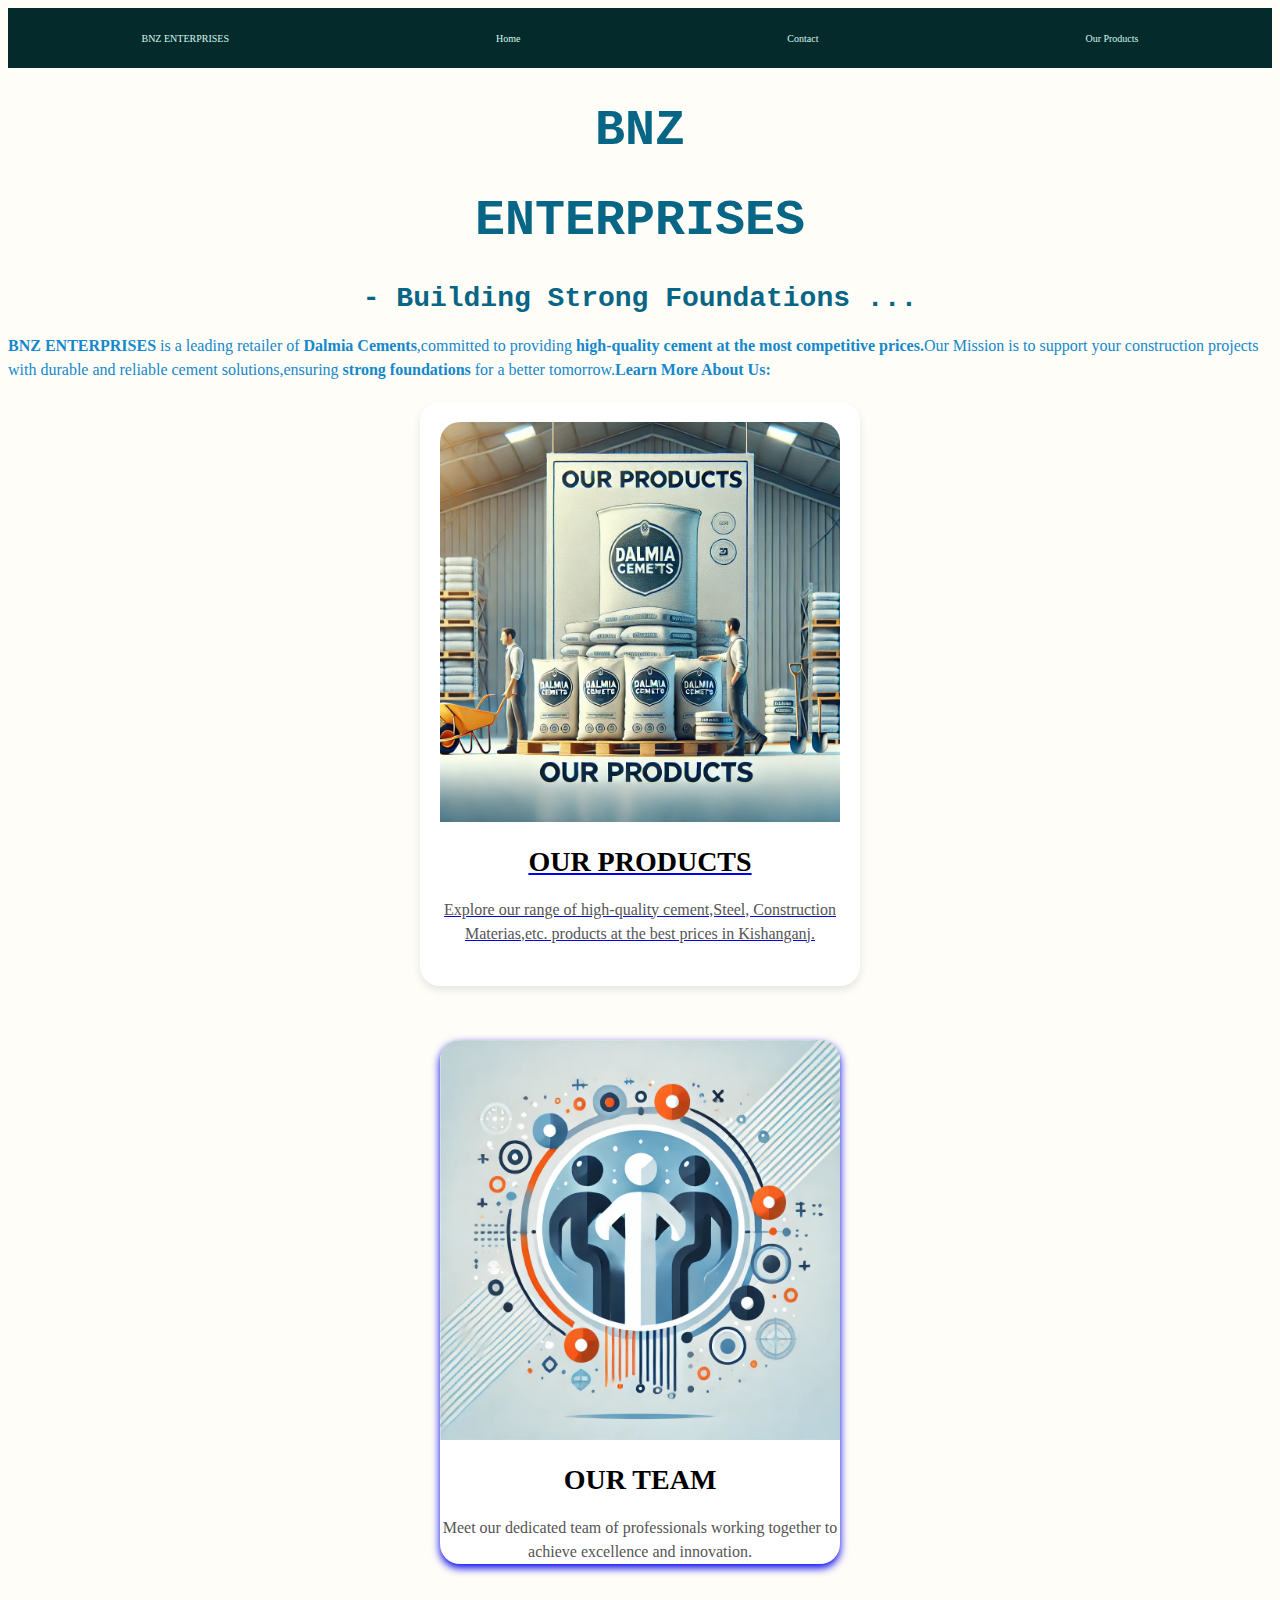
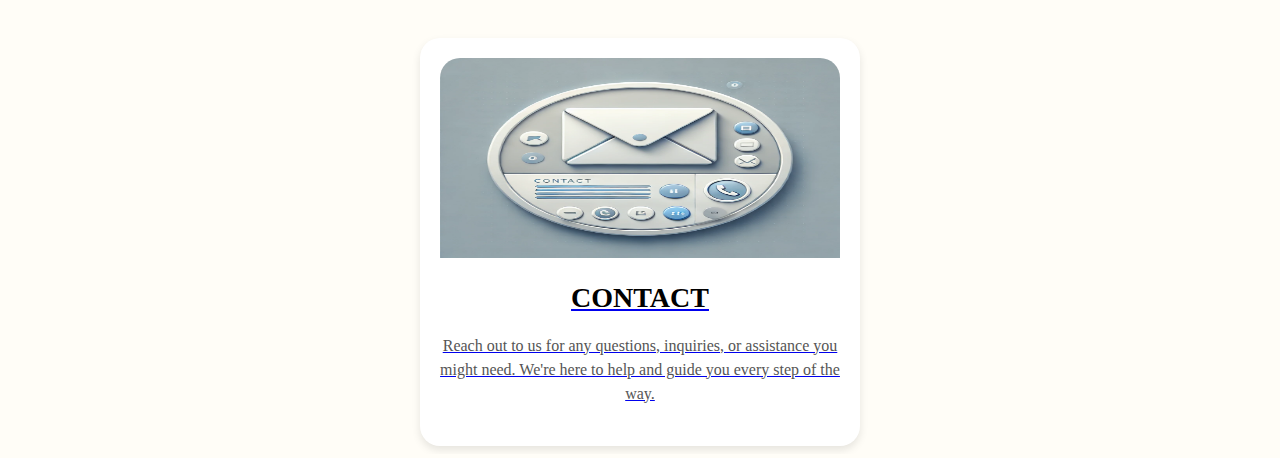
<file: index.html>
<!DOCTYPE html>
<html lang ="en">
<head>
     <meta charset="UTF-8">
     <meta name="viewport"   content="width=device-width,initial-scale=1.0">
  <title>BNZ ENTERPRISES</title>
  <link rel="stylesheet" href="style.css">
</head>
<body bgcolor=#FFFDF7 text=#54F2F2>
  <div id="navbar">
    <a class="nav">BNZ ENTERPRISES</a>
    <a href="index.html" class="nav">Home
    </a>
    <a href="contact.html" class="nav">Contact</a>
    <a href="products.html" class="nav">Our Products</a>
  </div>
<h1 id="title"> BNZ</h1>
<h1 id="tit">ENTERPRISES</h1>
<h2 id="tag">- Building Strong Foundations ...</h2>
<p id="aboutus"><strong>BNZ ENTERPRISES</strong> is a leading retailer of <strong>Dalmia Cements</strong>,committed to providing <strong>high-quality cement at the most competitive prices.</strong>Our Mission is to support your construction projects with durable and reliable cement solutions,ensuring<strong> strong foundations</strong> for a better tomorrow.<strong>Learn More About Us:</strong>  </p>

<a href="products.html">
<section id="products">
    <div class="products-card">
        <img src="images/products.jpg" alt="Our Products" class="products-image">
        <h2>OUR PRODUCTS</h2>
        <p>Explore our range of high-quality cement,Steel, Construction Materias,etc. products at the best prices in Kishanganj.</p>
     </div>
</section>
</a>
<br>
<br>
<br>
<a href="Team.html" class="team-button">
    <div class="team-card">
        <img src="images/Our Team.jpg" alt="Our Team" class="team-image">
        <h2>OUR TEAM</h2>
        <p>Meet our dedicated team of professionals working together to achieve excellence and innovation.</p>
    </div>
</a>
<br>
<br>
<br>
 <a href="Contact.html">
    <div class="contact-card">
    <img src="images/Contact.jpg" alt="Contact Image" class="contact-image" height="200">
    <h2>CONTACT</h2>
    <p>Reach out to us for any questions, inquiries, or assistance you might need. We're here to help and guide you every step of the way.</p>
    </a>
</div>
</body>
</html>
</file>
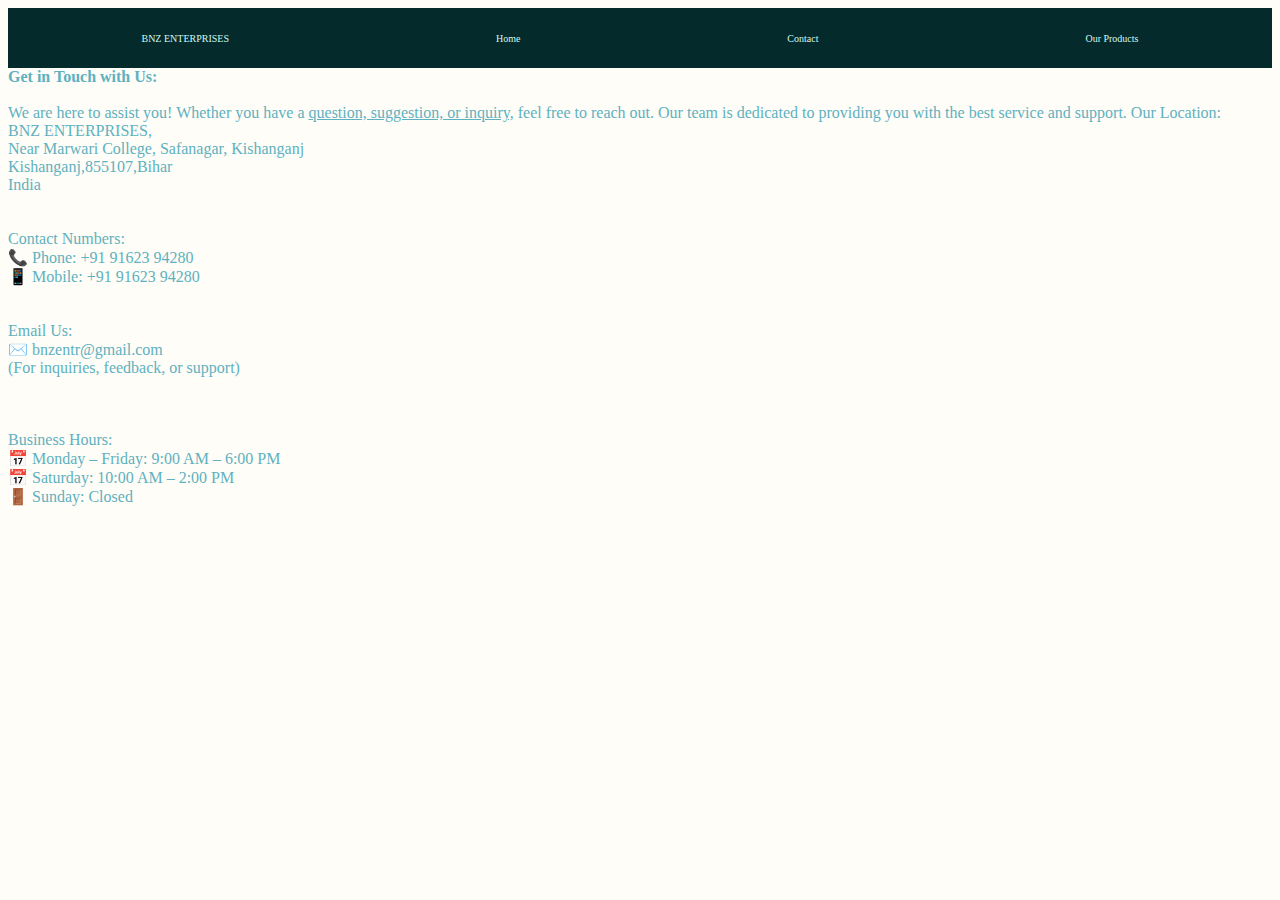
<file: Contact.html>
<!DOCTYPE html>
<html lang="en">
<head>
    <meta charset="UTF-8">
    <meta name="viewport" content="width='device-width', initial-scale=1.0">
    <title>Document</title>
<link rel="stylesheet" href=style.css>
</head>
<body bgcolor=#FFFDF7 text=#5eb1bf>
<div id="navbar">
    <a class="nav">BNZ ENTERPRISES</a>
    <a href="index.html" class="nav">Home
    </a>
    <a href="contact.html" class="nav">Contact</a>
    <a href="products.html" class="nav">Our Products</a>
  </div>
    <strong>Get in Touch with Us:</strong>
<br>
<br>
We are here to assist you! Whether you have a <u>question, suggestion, or inquiry,</u> feel free to reach out. Our team is dedicated to providing you with the best service and support.

Our Location:
<br>
BNZ ENTERPRISES,
<br>
Near Marwari College, Safanagar, Kishanganj 
<br>
Kishanganj,855107,Bihar
<br>
India
<br>
<br>
<br>

Contact Numbers:
<br>
📞 Phone: +91 91623 94280
<br>
📱 Mobile: +91 91623 94280
<br>
<br>
<br>

Email Us:
<br>
✉️ bnzentr@gmail.com
<br>
(For inquiries, feedback, or support)
<br>
<br>
<br>
<br>

Business Hours:
<br>
📅 Monday – Friday: 9:00 AM – 6:00 PM
<br>
📅 Saturday: 10:00 AM – 2:00 PM
<br>
🚪 Sunday: Closed
<br>

</body>
</html>
</file>
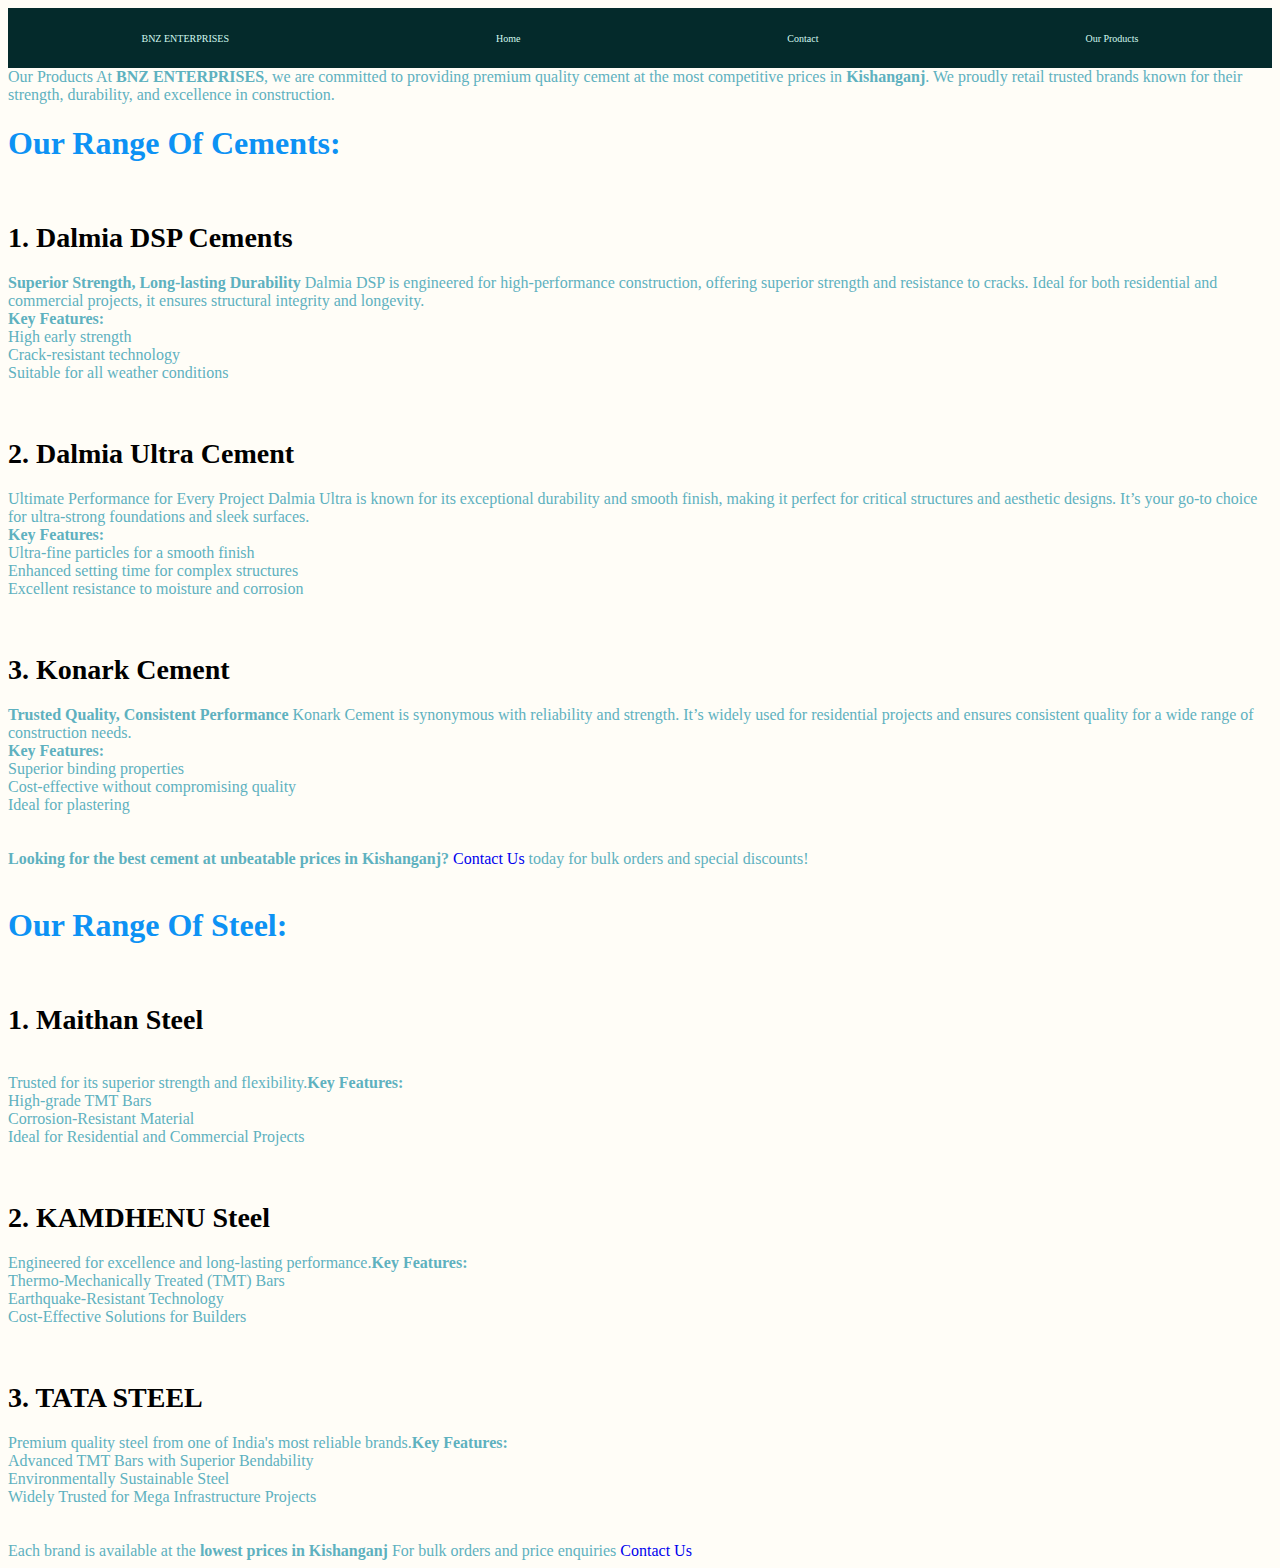
<file: products.html>
<!DOCTYPE html>
<html lang="en">
<head>
    <meta charset="UTF-8">
    <meta name="viewport" content="width='device-width', initial-scale=1.0">
    <title>Document</title>
<link rel="stylesheet" href="style.css">
</head>
<body bgcolor=#FFFDF7 text=#5eb1bf>
  <div id="navbar">
    <a class="nav">BNZ ENTERPRISES</a>
    <a href="index.html" class="nav">Home
    </a>
    <a href="contact.html" class="nav">Contact</a>
    <a href="products.html" class="nav">Our Products</a>
  </div>
    Our Products

At <strong>BNZ ENTERPRISES</strong>, we are committed to providing premium quality cement at the most competitive prices in <strong>Kishanganj</strong>. We proudly retail trusted brands known for their strength, durability, and excellence in construction.
<h1 id="RC">Our Range Of Cements:</h1>
<br>

<h2>1. Dalmia DSP Cements</h2>
<strong>Superior Strength, Long-lasting Durability</strong>
Dalmia DSP is engineered for high-performance construction, offering superior strength and resistance to cracks. Ideal for both residential and commercial projects, it ensures structural integrity and longevity.
<br>
<strong>Key Features:</strong>
<br>
High early strength
<br>
Crack-resistant technology
<br>
Suitable for all weather conditions
<br>
<br>
<br>
<h2>2. Dalmia Ultra Cement</h2>

Ultimate Performance for Every Project
Dalmia Ultra is known for its exceptional durability and smooth finish, making it perfect for critical structures and aesthetic designs. It’s your go-to choice for ultra-strong foundations and sleek surfaces.<br>
<strong>Key Features:</strong>
<br>
Ultra-fine particles for a smooth finish
<br>
Enhanced setting time for complex structures
<br>
Excellent resistance to moisture and corrosion
<br>
<br>
<br>
<h2>3. Konark Cement</h2>
<strong>Trusted Quality, Consistent Performance</strong>
Konark Cement is synonymous with reliability and strength. It’s widely used for residential projects and ensures consistent quality for a wide range of construction needs.<br>
<strong>Key Features:</strong>
<br>
Superior binding properties
<br>
Cost-effective without compromising quality
<br>
Ideal for plastering
<br>
<br>
<br>
<strong>Looking for the best cement at unbeatable prices in Kishanganj?</strong>
<a href="Contact.html" id="ch">Contact Us</a> today for bulk orders and special discounts!
<br>
<br>
<h1 id="RS"> Our Range Of Steel: </h1>
<br>
<h2>1. Maithan Steel</h2>
<br>
Trusted for its superior strength and flexibility.<strong>Key Features:</strong>
<br>

High-grade TMT Bars
<br>
Corrosion-Resistant Material
<br>
Ideal for Residential and Commercial Projects
<br>
<br>
<br>
<h2>2. KAMDHENU Steel</h2>
Engineered for excellence and long-lasting performance.<strong>Key Features:</strong>
<br>
Thermo-Mechanically Treated (TMT) Bars
<br>
Earthquake-Resistant Technology
<br>
Cost-Effective Solutions for Builders
<br>
<br>
<br>
<h2>3. TATA STEEL</h2>
Premium quality steel from one of India's most reliable brands.<strong>Key Features:</strong>
<br>
Advanced TMT Bars with Superior Bendability
<br>
Environmentally Sustainable Steel
<br>
Widely Trusted for Mega Infrastructure Projects
<br>
<br>
<br>
Each brand is available at the
<strong>lowest prices in Kishanganj</strong> For bulk orders and price enquiries <a href="Contact.html" id="ch">Contact Us</a>

</body>
</html>
</file>
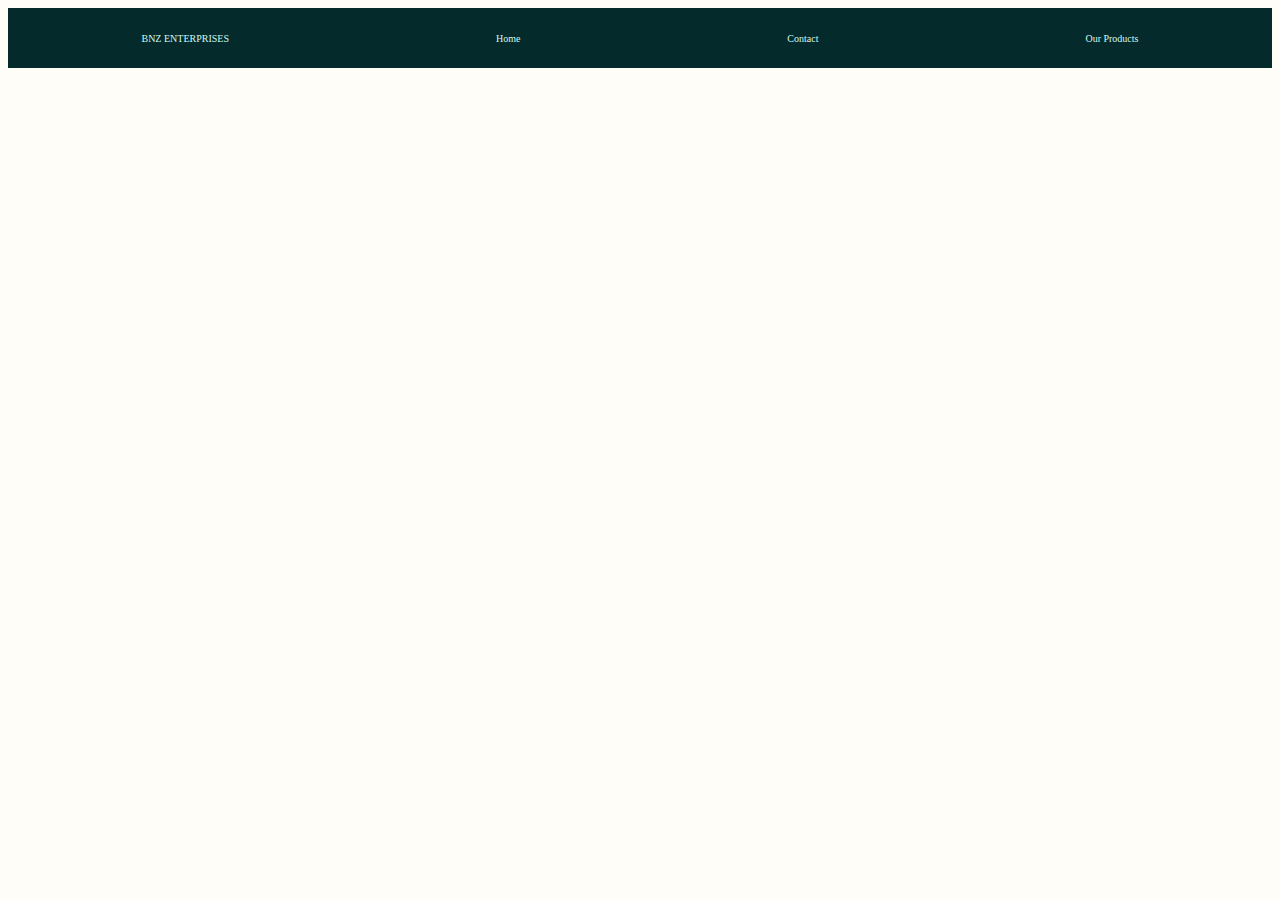
<file: projects.html>
<!DOCTYPE html>
<html lang="en">
<head>
    <meta charset="UTF-8">
    <meta name="viewport" content="width='device-width', initial-scale=1.0">
    <title>Document</title>
    <link rel="stylesheet" href="style.css">
</head>
<body bgcolor= #FFFDF7 text=#54F2F2>
<div id="navbar">
    <a class="nav">BNZ ENTERPRISES</a>
    <a href="index.html" class="nav">Home
    </a>
    <a href="contact.html" class="nav">Contact</a>
    <a href="products.html" class="nav">Our Products</a>
  </div>
</file>
<file: style.css>
#title{
  font-family: Monospace;
  color: #076585;
  text-align: center;
  font-size: 50px;
  
}

#tit{
  margin-top: 10px;
  font-family: Monospace;
  color: #076585;
  text-align: center;
  font-size: 50px;
}
#tag{
  color: #076585;
  font-family: Monospace;
  text-align: center;
}
#aboutus{
  font-family: Serif;
  color: #1488cc;
}

.contact-button {
    text-decoration: none;
}

.contact-card {
    background: white;
    border-radius: 20px;
    box-shadow: 0 4px 8px rgba(0, 0, 0, 0.1);
    padding: 20px;
    text-align: center;
    max-width: 400px;
    margin: auto;
    transition: transform 0.3s ease-in-out, box-shadow 0.3s ease-in-out;
    cursor: pointer;
}

.contact-card:hover {
    transform: scale(1.05);
    box-shadow: 0 8px 16px rgba(0, 0, 0, 0.2);
}

.contact-image {
    width: 100%;
    border-top-left-radius: 20px;
    border-top-right-radius: 20px;
}

h2 {
    font-size: 24px;
    color: black;
    font-weight: bold;
}

p {
    font-size: 16px;
    color: #555;
    line-height: 1.5;
}


.team-button{
  text-decoration: none;
  
}
.team-card{
  background: white;
  border-radius: 20px;
  box-shadow: 0 4px 8px;
  rgba(0,0,0,0.1)
  padding: 20px;
  text-align: center;
  max-width: 400px;
  margin: auto;
  transition: transform 0.3s ease-in-out,box-shadow 0.3s ease-in-out;
  cursor: pointer;

}
.team-card:hover {
  transform: scale(1.05);
  box-shadow: 0 8px 16px;
  rgba(0,0,0,0.2)
  
}
  
.team-image {
  width: 100%;
  border-top-left-radius: 20px;
  border-top-right-radius: 20px;
}
h2{
  font-size: 24px;
  color: black;
  font-weight: bold;
}
p {
  font-size: 16px;
  color: #555;
  line-height: 1.5;
}



#our-team {
    text-align: center;
    padding: 50px 20px;
    background: #f4f4f4;
}

#our-team h2 {
    font-size: 2.5em;
    color: #333;
    margin-bottom: 20px;
}

.team-container {
    display: flex;
    justify-content: center;
    flex-wrap: wrap;
    gap: 30px;
}

.team-member {
    background: #fff;
    padding: 20px;
    border-radius: 10px;
    box-shadow: 0 0 15px rgba(0, 0, 0, 0.1);
    max-width: 300px;
    transition: transform 0.3s ease-in-out;
}

.team-member:hover {
    transform: translateY(-10px);
}

.team-member img {
    width: 100%;
    border-radius: 50%;
    border: 5px solid #007bff;
}

.team-member h3 {
    font-size: 1.5em;
    color: #007bff;
    margin: 15px 0 5px;
}

.team-member p {
    font-size: 1em;
    color: #555;
}

/* Products Section Styling */
.products-card {
    background: white;
    border-radius: 20px;
    box-shadow: 0 4px 8px rgba(0, 0, 0, 0.1);
    padding: 20px;
    text-align: center;
    max-width: 400px;
    margin: auto;
    transition: transform 0.3s ease-in-out, box-shadow 0.3s ease-in-out;
    cursor: pointer;
text-decoration: none;
    
}

.products-card:hover {
    transform: scale(1.05);
    box-shadow: 0 8px 16px rgba(0, 0, 0, 0.2);
}

.products-image {
    width: 100%;
    border-top-left-radius: 20px;
    border-top-right-radius: 20px;
}

h2 {
    font-size: 28px;
    color: black;
    font-weight: bold;
    margin: 20px 0;
}

p {
    font-size: 16px;
    color: #555;
    line-height: 1.5;
    margin-bottom: 20px;
}

/* Product List Styling */
.product-list {
    display: flex;
    justify-content: space-around;
    flex-wrap: wrap;
}

.product-item {
    width: 30%;
    background: #f9f9f9;
    border-radius: 15px;
    padding: 15px;
    box-shadow: 0 4px 8px rgba(0, 0, 0, 0.1);
    text-align: center;
    transition: 0.3s ease-in-out;
}

.product-item img {
    max-width: 100%;
    border-radius: 10px;
}

.product-item h3 {
    font-size: 20px;
    margin: 10px 0;
    color: #333;
}

.product-item p {
    font-size: 14px;
    color: #666;
}

.price {
    font-size: 18px;
    font-weight: bold;
    color: #e74c3c;
}

.view-all {
    display: inline-block;
    padding: 10px 20px;
    margin-top: 20px;
    background: #007BFF;
    color: white;
    border-radius: 10px;
    text-decoration: none;
    font-size: 18px;
    transition: 0.3s ease-in-out;
}

.view-all:hover {
    background: #0056b3;
}
#navbar {
 height: 60px;
font-family: Serif;
background-color:#042A2B;

display: flex;
justify-content: space-between;
align-items: center;
justify-content: space-around;
}
.nav {
text-decoration:none;
color:#D1F8EF;
font-size: 10px;
}
  

#ch{
 text-decoration: none;
 }
#RC{
 color: #0D92F4;
 }
#RS{
 color: #0D92F4;
 }
@media(max-width: 480px) {
}
</file>
